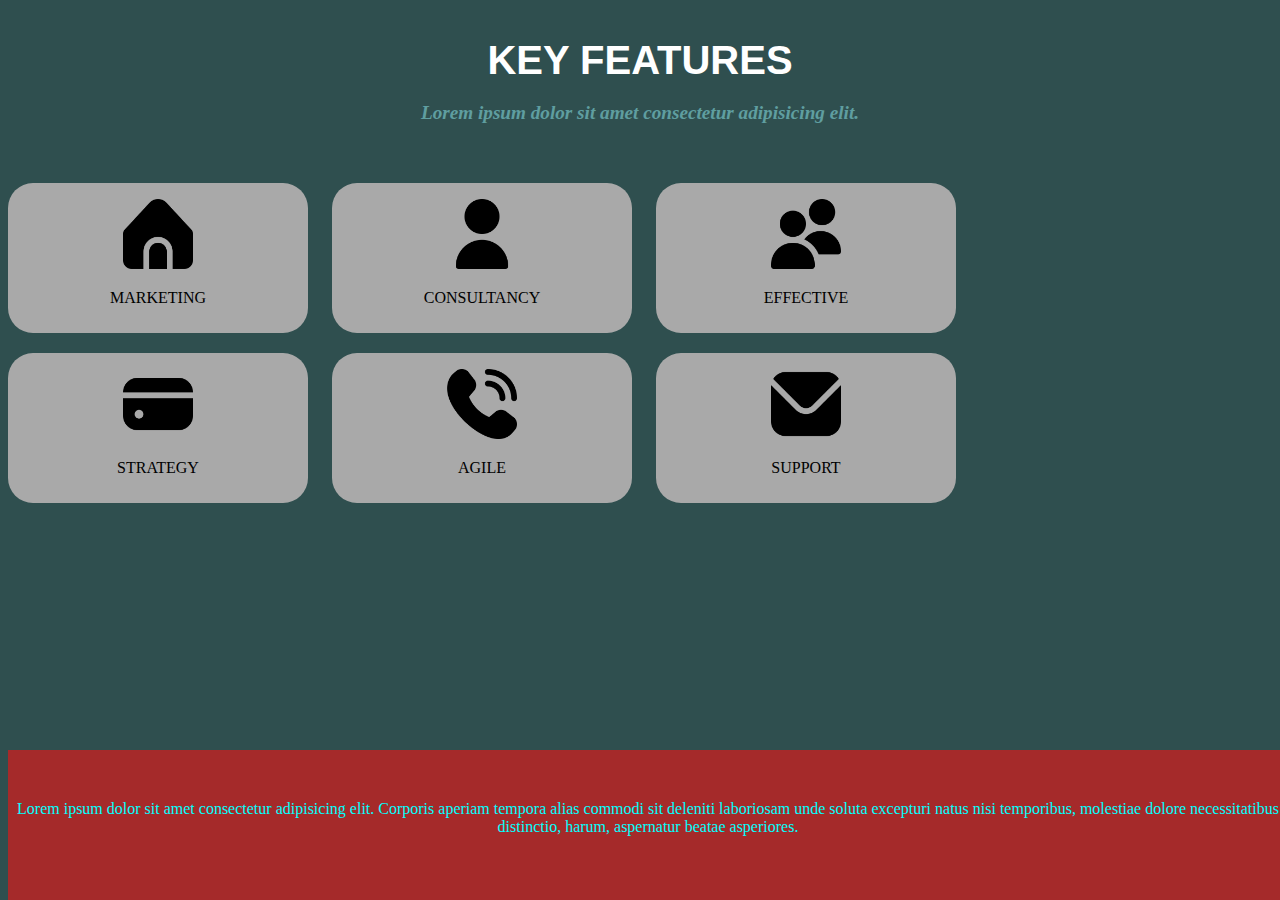
<file: index.html>
<!DOCTYPE html>
<head>
<link rel="stylesheet" type="text/css" href="styles.css" />
</head>
<body>
    <div class="title">KEY FEATURES</div>
    <p class="subtext"> Lorem ipsum dolor sit amet consectetur adipisicing elit.</p>

    <div class="box"><p><img src="home.png" width="70px"></p>MARKETING</div>
    
    <div class="box"><p><img src="user.png" width="70px"></p>CONSULTANCY</div>
    <div class="box"><p><img src="users.png" width="70px"></p>EFFECTIVE</div>
    <br>
    <div class="box"><p><img src="credit-card.png" width="70px"></p>STRATEGY</div>
    <div class="box"><p><img src="phone-call.png" width="70px"></p>AGILE</div>
    <div class="box"><p><img src="envelope.png" width="70px"></p>SUPPORT</div>
    
    <div class="end">Lorem ipsum dolor sit amet consectetur adipisicing elit. Corporis aperiam tempora alias commodi sit deleniti laboriosam unde soluta excepturi natus nisi temporibus, molestiae dolore necessitatibus distinctio, harum, aspernatur beatae asperiores.</div>
       
        
  
    

    
    
    
</body>
</file>
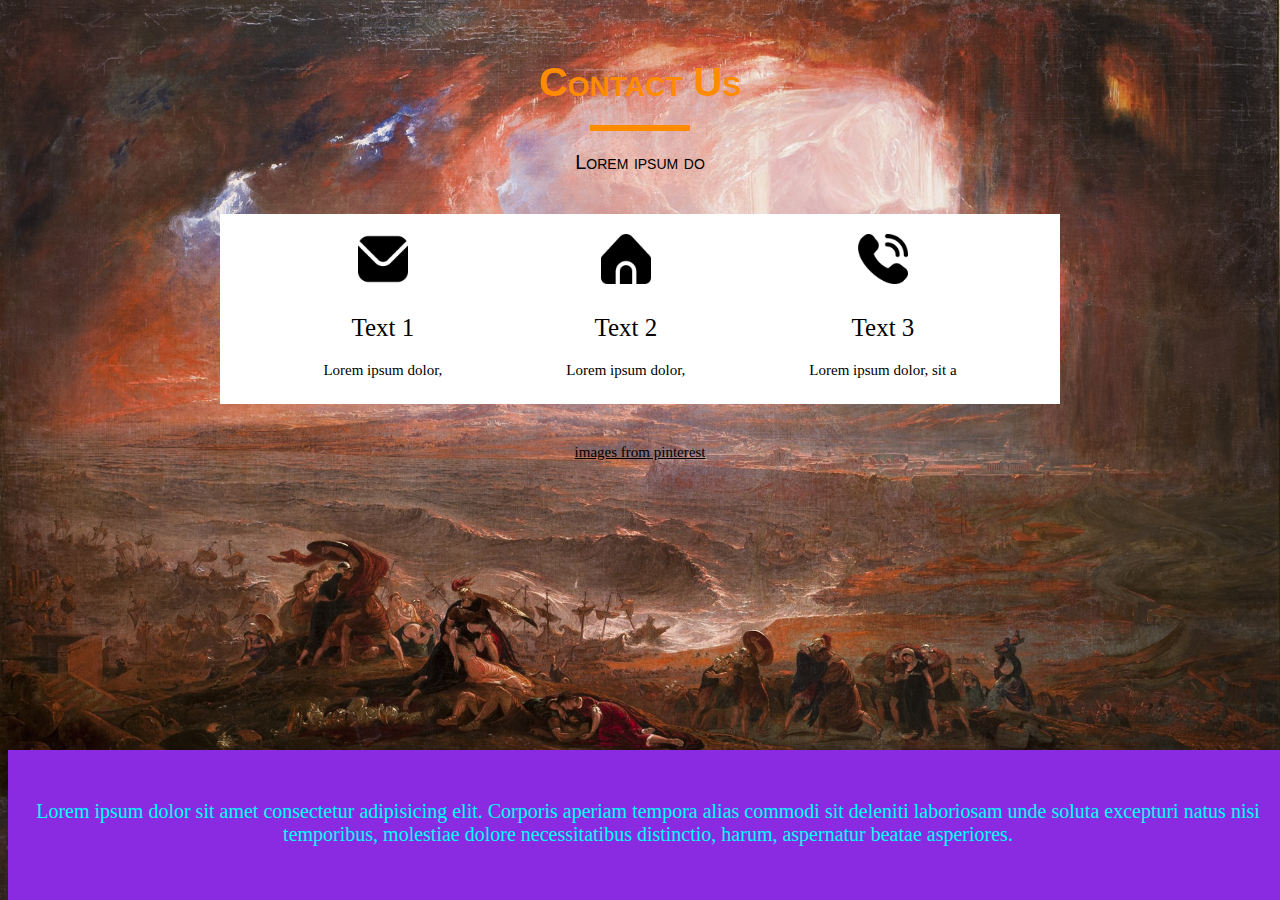
<file: index2.html>
<!DOCTYPE html>
<html>
    <head>
        <link rel="stylesheet" type="text/css" href="styles2.css" />
    </head>
<body>
    <div class="title">Contact Us</div>
    <div class="line"></div>
    <div class="subtext">Lorem ipsum do </div>
    <div class="white-box">
        <div class="content">
            <img src="envelope.png" alt="Image 1">
            <p>Text 1</p>
            <div class="undertext">Lorem ipsum dolor, </div>
            
          </div>
          <div class="content">
            <img src="home.png" alt="Image 2">
            <p>Text 2</p>
            <div class="undertext">Lorem ipsum dolor,</div>

            </div>
          <div class="content">
            <img src="phone-call.png" alt="Image 3">
           <p>Text 3</p>
           <div class="undertext">Lorem ipsum dolor, sit a</div>
           
          </div>   
    </div>
    <div>
        <a href="https://pinterest.com" target="_blank">images from pinterest</a>
    </div>
    <div class="end">Lorem ipsum dolor sit amet consectetur adipisicing elit. Corporis aperiam tempora alias commodi sit deleniti laboriosam unde soluta excepturi natus nisi temporibus, molestiae dolore necessitatibus distinctio, harum, aspernatur beatae asperiores.</div>
       
    
</body>
</html>
</file>
<file: styles.css>
body {
    background-color: darkslategrey;

}
.title {
    text-align: center;
    padding-top: 30px;
    font: small-caps bold 40px sans-serif;
    color: white;
       
}
.subtext {
    text-align: center;
    font: italic bold 1.2rem "Fira Sans";
    color:cadetblue;
    padding-bottom: 40px;
    
}
 .box {
  border-radius: 25px;
  background: darkgrey;
  width: 300px;
  height: 150px;
  display: inline-block;
  vertical-align: bottom;
  text-align: center;
  margin-bottom: 20px;
  margin-right: 20px;
  

}

.end {
    width: 100%;
    height: 100px;
    background-color: brown;
    color: aqua;
    text-align: center;
    padding-top: 50px;
    position: absolute;
    bottom: 0px;
}
</file>
<file: styles2.css>
.title {
    text-align: center;
    padding-top: 50px;
    font: small-caps bold 40px sans-serif;
    color: darkorange;
    margin-top: 10px;
    
}


body {
    background-image: url('Destruction_of_Pompeii_and_Herculaneum.jpg'); 
    background-size: cover; 
  }


  .line {
    border-top: 6px solid darkorange; 
    width: 100px; 
    margin: 20px auto;
    
  }
  
  .subtext {
    text-align: center;
    font: small-caps 20px sans-serif;
    margin-top: 10px; 
  }

  .white-box {
    width: 800px; 
    height: 150px; 
    background-color: white;
    padding: 20px; 
    margin: 40px auto;
    text-align: center;
  }
  
  .content {
    margin-bottom: 20px;
    display: inline-block;
    margin: 0 60px;
    text-align: center;
  }
  
  .content img {
    width: 50px; 
    height: auto;
    margin: 0 auto;
    display: block;
  }
  
  .content p {
    margin: 10px 0 0; 
    padding-top: 20px;
    font-size: 25px;
   
  }
  
 .undertext {
    font-size: 15px;
    margin-top: 20px; 
 }
   
 a {
    text-align: center;
    font-size: 15px;
    display: block;
    color: black;
 }


 .end {
    width: 100%;
    height: 100px;
    background-color: blueviolet;
    color: aqua;
    text-align: center;
    padding-top: 50px;
    position: absolute;
    bottom: 0px;
    font-size: 20px;
}
</file>
